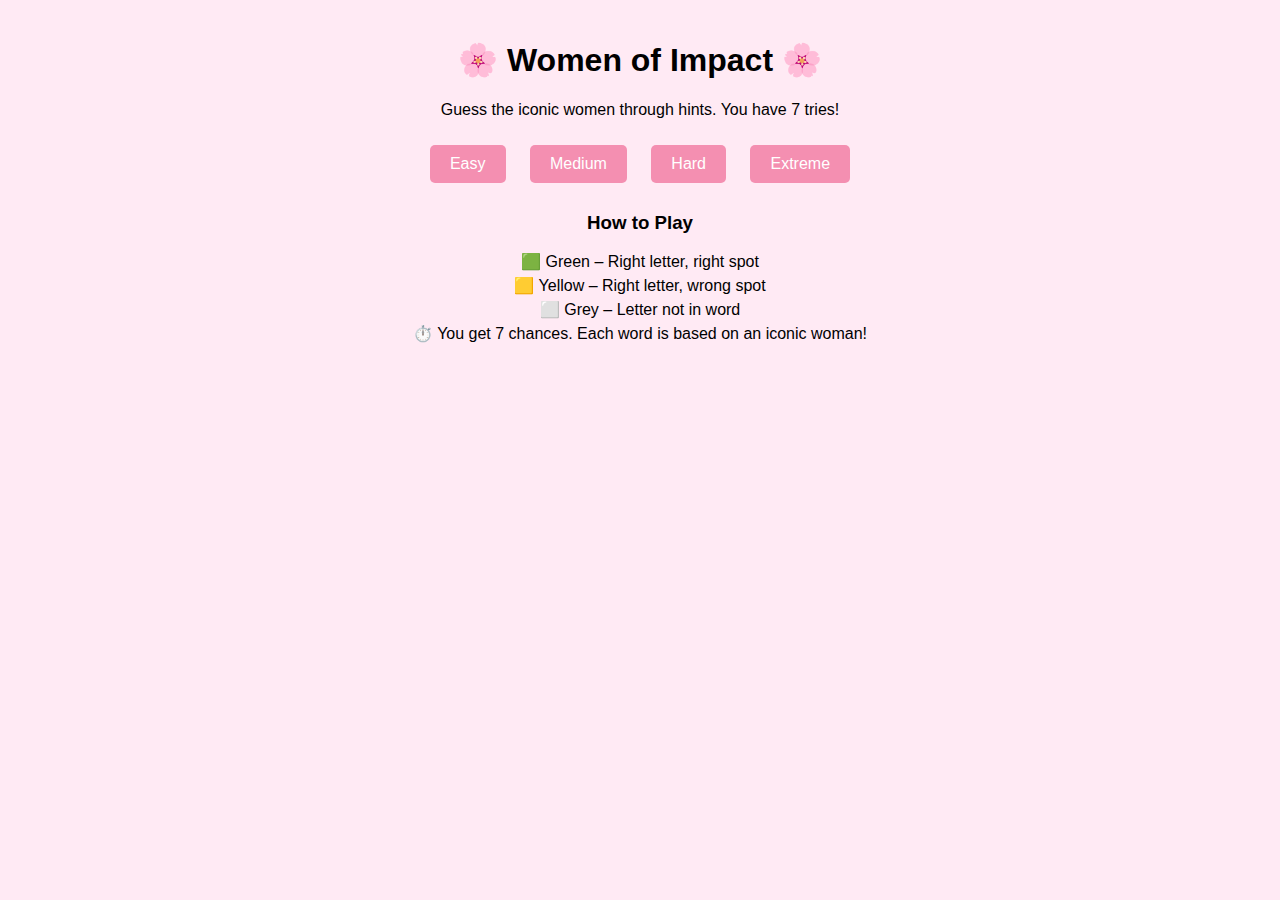
<file: index.html>
<!DOCTYPE html>
<html lang="en">
<head>
  <meta charset="UTF-8" />
  <meta name="viewport" content="width=device-width, initial-scale=1.0"/>
  <title>WordGuess Game - Women Power</title>
  <link rel="stylesheet" href="style.css" />
</head>
<body class="level-page">
  <div class="container">
    <h1>🌸 Women of Impact 🌸</h1>
    <p class="tagline">Guess the iconic women through hints. You have 7 tries!</p>

    <div class="level-select">
      <button onclick="startGame('easy')">Easy</button>
      <button onclick="startGame('medium')">Medium</button>
      <button onclick="startGame('hard')">Hard</button>
      <button onclick="startGame('extreme')">Extreme</button>
    </div>

<!--     <button class="daily-btn" onclick="startDailyGame()">🌟 Word of the Day</button> -->

    <div class="instructions">
      <h3>How to Play</h3>
      <ul>
        <li>🟩 Green – Right letter, right spot</li>
        <li>🟨 Yellow – Right letter, wrong spot</li>
        <li>⬜ Grey – Letter not in word</li>
        <li>⏱️ You get 7 chances. Each word is based on an iconic woman!</li>
      </ul>
    </div>
  </div>

  <script>
    function startGame(level) {
      localStorage.setItem("level", level);
      localStorage.setItem("daily", "false");
      window.location.href = "game.html";
    }

    function startDailyGame() {
      localStorage.setItem("daily", "true");
      window.location.href = "game.html";
    }
  </script>
</body>
</html>
</file>
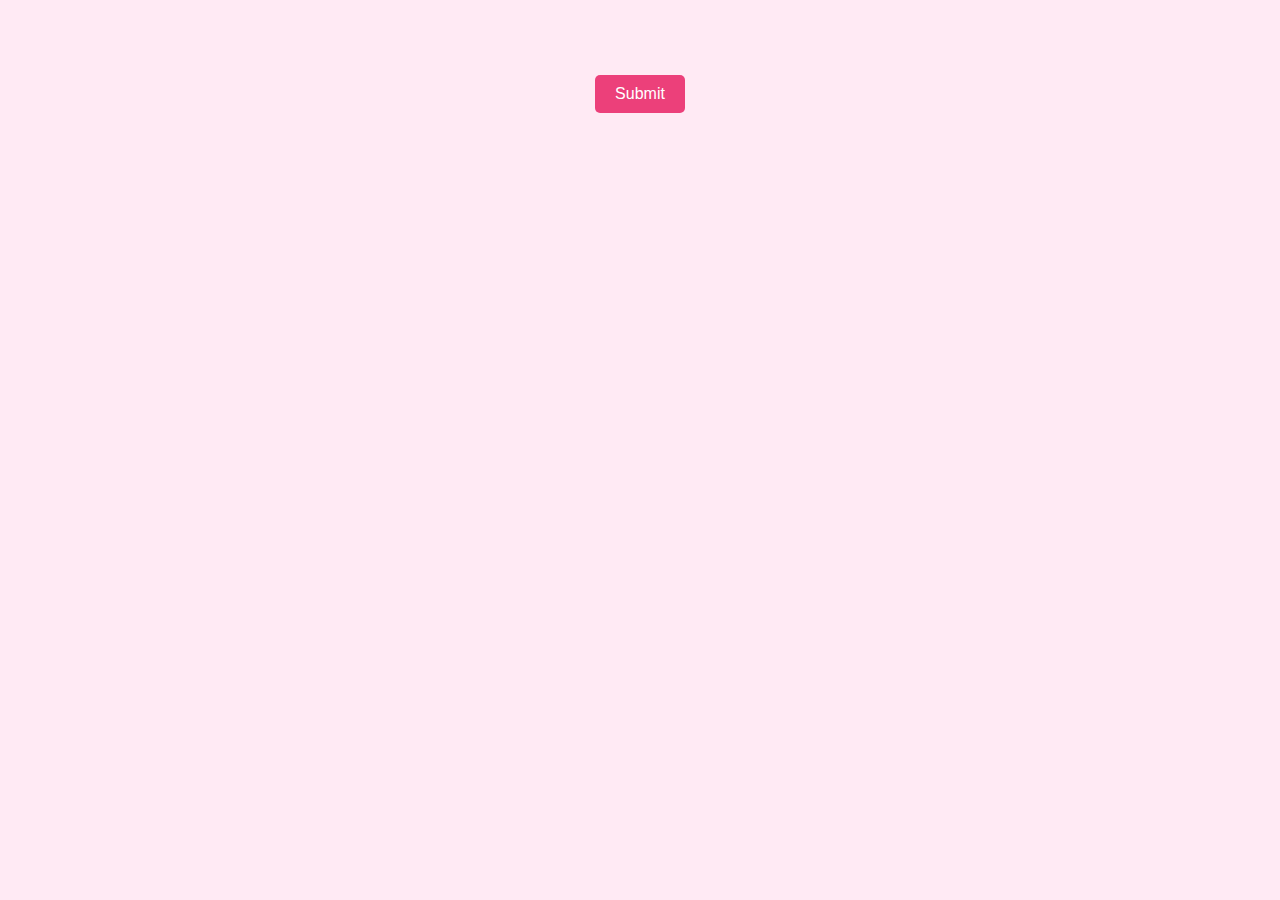
<file: game.html>
<!DOCTYPE html>
<html lang="en">
<head>
  <meta charset="UTF-8" />
  <meta name="viewport" content="width=device-width, initial-scale=1.0"/>
  <title>Guess the Word</title>
  <link rel="stylesheet" href="style.css" />
</head>
<body>
  <div class="game-container">
    <h2 id="level-display"></h2>
    <p id="hint" class="hint"></p>
    <div id="tries-container"></div>
    <button id="submit-btn">Submit</button>
  </div>

  <div id="popup" class="popup hidden">
    <p id="popup-message"></p>
    <button onclick="newGame()">New Game</button>
  </div>

  <script src="word.js"></script>
  <script src="script.js"></script>
</body>
</html>
</file>
<file: style.css>
body {
  font-family: 'Segoe UI', sans-serif;
  background: #ffeaf4;
  margin: 0;
  padding: 0;
  text-align: center;
}

.container, .game-container {
  padding: 20px;
}

.level-select button {
  margin: 10px;
  padding: 10px 20px;
  font-size: 16px;
  border: none;
  background-color: #f48fb1;
  color: white;
  border-radius: 5px;
  cursor: pointer;
}

.instructions ul {
  list-style: none;
  padding: 0;
}

.instructions li {
  margin: 5px 0;
}

.hint {
  font-size: 18px;
  font-weight: bold;
  color: #d81b60;
}

#tries-container {
  display: flex;
  flex-direction: column;
  gap: 10px;
  margin: 20px auto;
  width: fit-content;
}

.try-row {
  display: flex;
  gap: 5px;
}

input.letter-box {
  width: 40px;
  height: 40px;
  text-align: center;
  font-size: 20px;
  border: 2px solid #ccc;
  border-radius: 5px;
}

.letter-box.correct {
  background-color: #66bb6a;
  color: white;
}

.letter-box.present {
  background-color: #ffeb3b;
}

.letter-box.absent {
  background-color: #e0e0e0;
}

#submit-btn {
  margin-top: 15px;
  padding: 10px 20px;
  font-size: 16px;
  background-color: #ec407a;
  color: white;
  border: none;
  border-radius: 5px;
}

.popup {
  position: fixed;
  top: 30%;
  left: 50%;
  transform: translate(-50%, -50%);
  background: white;
  padding: 30px;
  border-radius: 10px;
  box-shadow: 0 4px 8px rgba(0, 0, 0, 0.2);
}

.popup.hidden {
  display: none;
}
</file>
